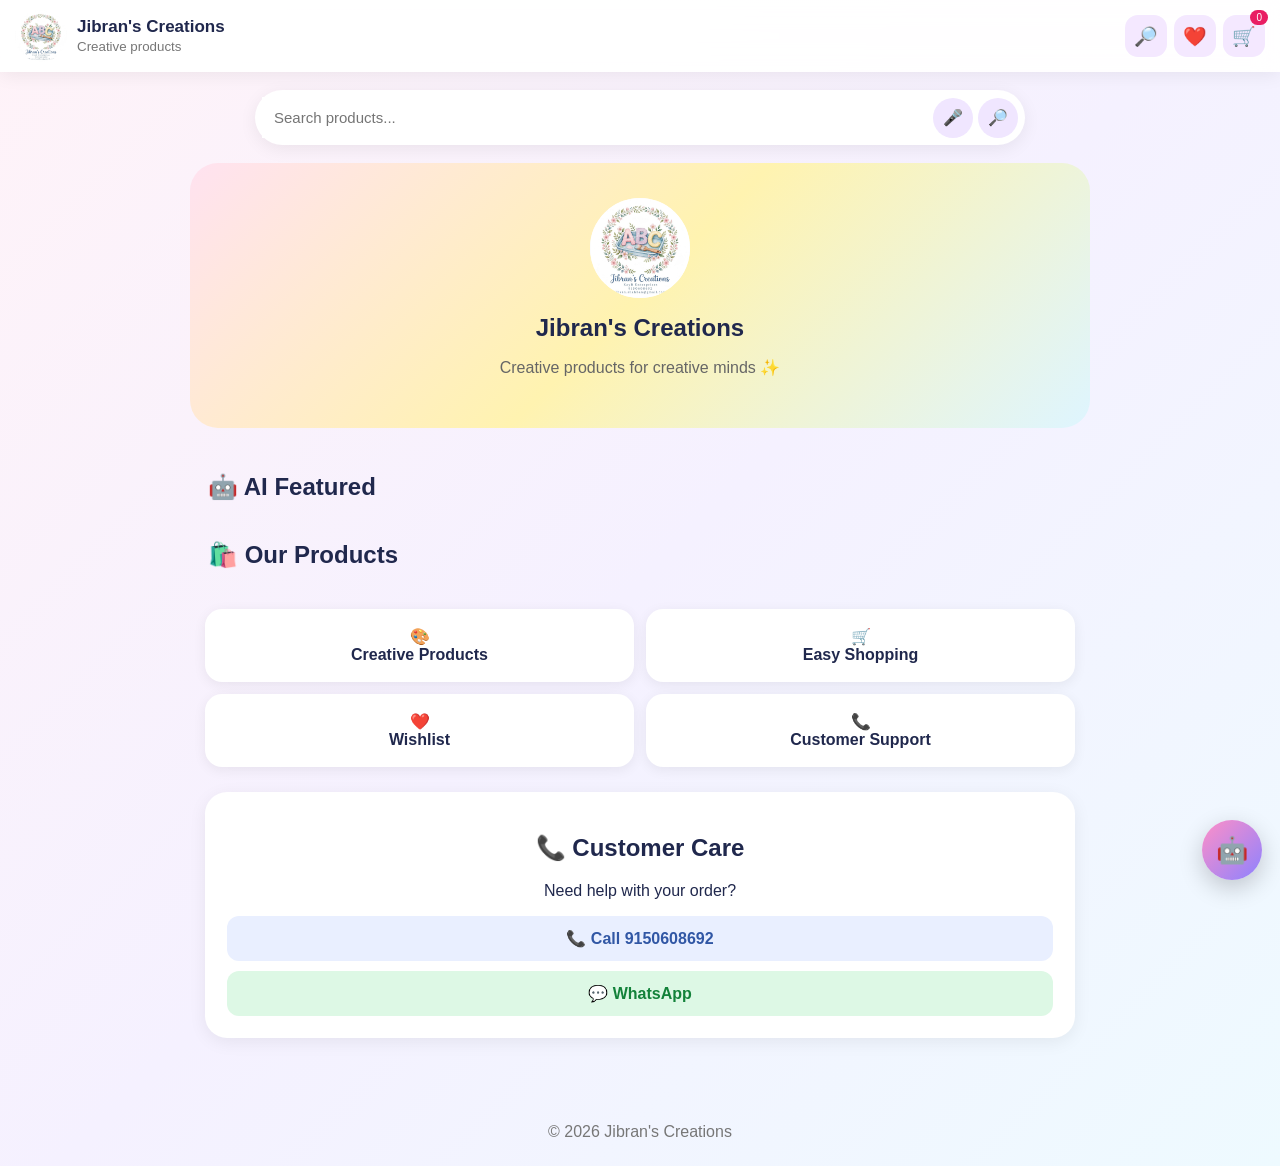
<file: index.html>
<!DOCTYPE html>
<html lang="en">
<head>
<meta charset="UTF-8">
<meta name="viewport" content="width=device-width, initial-scale=1.0">
<title>Jibran's Creations</title>

<style>
*{box-sizing:border-box}
body{
margin:0;font-family:Arial,sans-serif;
background:linear-gradient(135deg,#fff3f8,#f5f1ff,#eefaff);
color:#20284d;
}
button,input,textarea{font:inherit}
button{cursor:pointer}

header{
position:sticky;top:0;z-index:1000;
background:#ffffffee;
backdrop-filter:blur(12px);
padding:10px 15px;
display:flex;align-items:center;justify-content:space-between;
box-shadow:0 3px 18px #0001;
}
.brand{display:flex;align-items:center;gap:10px}
.brand img{
width:52px;height:52px;border-radius:50%;object-fit:contain;
}
.brand b{font-size:17px}
.brand small{color:#777}

.headBtns{display:flex;gap:7px}
.headBtns button{
width:42px;height:42px;border:0;border-radius:13px;
background:#f4e8ff;font-size:19px;
position:relative;
}
.badge{
position:absolute;right:-3px;top:-5px;
background:#e91e63;color:white;
border-radius:10px;padding:2px 6px;font-size:10px;
}

.search{
max-width:800px;margin:18px auto;padding:0 15px;
}
.searchBox{
background:white;border-radius:30px;padding:7px;
display:flex;align-items:center;gap:5px;
box-shadow:0 4px 18px #0001;
}
.searchBox input{
flex:1;border:0;outline:0;padding:12px;font-size:15px;
}
.searchBox button{
width:40px;height:40px;border:0;border-radius:50%;
background:#f0e6ff;
}

.history{
max-width:800px;margin:-10px auto 15px;
padding:0 15px;
display:none;
}
.history span{
display:inline-block;
background:white;
padding:7px 11px;
border-radius:15px;
margin:3px;
font-size:12px;
cursor:pointer;
}

.hero{
max-width:900px;margin:15px auto;padding:35px 20px;
text-align:center;border-radius:28px;
background:linear-gradient(135deg,#ffe2f0,#fff3b0,#def5ff);
}
.hero img{
width:100px;height:100px;border-radius:50%;
object-fit:contain;background:white;
}
.hero h1{margin:12px 0 5px}
.hero p{color:#666}

.container{
max-width:900px;margin:auto;
padding:5px 15px 60px;
}
.sectionTitle{margin:25px 3px 15px}

.grid{
display:grid;
grid-template-columns:repeat(auto-fit,minmax(230px,1fr));
gap:18px;
}

.product{
background:white;border-radius:24px;
overflow:hidden;
box-shadow:0 7px 28px #0002;
animation:cardIn .4s ease;
transition:.25s;
}
.product:hover{
transform:translateY(-4px);
box-shadow:0 12px 32px #0002;
}
.productImg{
width:100%;height:270px;
object-fit:cover;display:block;
background:#f5f5f5;
}
.noImage{
height:270px;
display:flex;
align-items:center;
justify-content:center;
font-size:65px;
background:#f5f5f5;
}

.productInfo{padding:18px}
.productName{font-size:21px;margin:0 0 8px}
.desc{color:#555;line-height:1.5}

.priceRow{
display:flex;align-items:center;
gap:8px;flex-wrap:wrap;margin-top:14px;
}
.old{text-decoration:line-through;color:#888}
.price{
font-size:25px;font-weight:bold;color:#e91e63;
}
.off{
background:#def7e7;color:#168348;
padding:5px 8px;border-radius:8px;
font-size:12px;font-weight:bold;
}
.delivery{color:#666;font-size:14px}

.actions{
display:flex;gap:8px;margin-top:16px;
}
.actions button{
border:0;border-radius:13px;
padding:12px 9px;font-weight:bold;
}
.cartBtn{flex:1;background:#ffe18d}
.buyBtn{flex:1;background:#e68bc1;color:white}

.heart{
width:52px;background:white;
border:1px solid #ddd!important;
font-size:29px;color:#777;
}
.heart.liked{
color:#e91e63;
background:#fff1f6;
border-color:#f1b1c9!important;
animation:heartPop .25s;
}

.empty{
background:white;border-radius:22px;
padding:40px 20px;text-align:center;
box-shadow:0 4px 18px #0001;
grid-column:1/-1;
}

.features{
display:grid;
grid-template-columns:repeat(2,1fr);
gap:12px;margin:25px 0;
}
.feature{
background:white;padding:18px;
text-align:center;border-radius:17px;
box-shadow:0 3px 13px #0001;
}

.contact{
background:white;border-radius:22px;
padding:22px;text-align:center;
box-shadow:0 4px 18px #0001;
}
.contact a{
display:block;text-decoration:none;
padding:13px;margin-top:10px;
border-radius:12px;font-weight:bold;
}
.call{background:#e9efff;color:#3157a5}
.whatsapp{background:#ddf8e5;color:#13823a}

footer{text-align:center;color:#777;padding:25px}

.modal{
display:none;
position:fixed;inset:0;
background:#0008;
z-index:5000;
align-items:center;
justify-content:center;
padding:15px;
}
.modal.show{
display:flex;
animation:fade .2s;
}
.modalCard{
width:100%;max-width:650px;
max-height:88vh;overflow:auto;
background:white;border-radius:25px;
padding:20px;
box-shadow:0 20px 70px #0005;
animation:pop .25s;
}
.modalHead{
display:flex;justify-content:space-between;
align-items:center;
}
.close{
border:0;background:#eee;
width:38px;height:38px;
border-radius:50%;font-size:22px;
}

.item{
display:flex;gap:12px;
align-items:center;
background:#fafafa;
border-radius:16px;
padding:10px;margin-bottom:10px;
}
.item img{
width:70px;height:70px;
border-radius:12px;
object-fit:cover;
}
.itemText{flex:1}
.itemText b{display:block;margin-bottom:5px}
.remove{
border:0;background:#ffe5ee;
color:#e91e63;
border-radius:10px;
padding:9px;
}

.qty{
display:flex;align-items:center;
gap:5px;
}
.qty button{
width:30px;height:30px;
border:0;border-radius:8px;
background:#eee;
}

.total{
font-size:21px;
font-weight:bold;
margin:18px 0;
}

.primary{
width:100%;
border:0;border-radius:12px;
padding:13px;
font-weight:bold;
background:#8d82ff;color:white;
}

.adminForm{
display:grid;
gap:10px;
}
.adminForm input,
.adminForm textarea{
width:100%;
border:1px solid #ddd;
border-radius:12px;
padding:12px;
outline:0;
}
.adminForm textarea{
min-height:80px;
resize:vertical;
}

.adminRow{
display:flex;
align-items:center;
justify-content:space-between;
gap:10px;
padding:12px 0;
border-bottom:1px solid #eee;
}
.danger{
border:0;
background:#ffe1e1;
color:#b22;
padding:9px;
border-radius:9px;
}

.aiBtn{
position:fixed;
right:18px;bottom:20px;
width:60px;height:60px;
border:0;border-radius:50%;
background:linear-gradient(135deg,#ff8fc7,#8d82ff);
color:white;font-size:26px;
box-shadow:0 8px 25px #0003;
z-index:3000;
animation:pulse 2s infinite;
}

.aiMsg{
background:#f5f2fa;
border-radius:14px;
padding:11px;
margin:8px 0;
}
.aiUser{
background:#e9ddff;
text-align:right;
}

.quick{
display:flex;
gap:7px;
overflow:auto;
margin:10px 0;
}
.quick button{
white-space:nowrap;
border:1px solid #dfc8ff;
background:white;
border-radius:20px;
padding:8px 11px;
}

@keyframes pulse{
50%{box-shadow:0 8px 35px #8d82ff88}
}
@keyframes fade{
from{opacity:0}to{opacity:1}
}
@keyframes pop{
from{opacity:0;transform:scale(.95)}
to{opacity:1;transform:scale(1)}
}
@keyframes cardIn{
from{opacity:0;transform:translateY(15px)}
to{opacity:1;transform:translateY(0)}
}
@keyframes heartPop{
50%{transform:scale(1.3)}
}

@media(max-width:600px){
.brand img{width:45px;height:45px}
.brand b{font-size:14px}
.headBtns button{
width:38px;height:38px;
}
.productImg,.noImage{height:250px}
.actions{flex-wrap:wrap}
.cartBtn,.buyBtn{min-width:40%}
.features{grid-template-columns:1fr 1fr}
}
</style>
</head>

<body>

<header>
<div class="brand">
<img src="logo.jpg" alt="Logo"
onerror="this.style.display='none'">
<div>
<b>Jibran's Creations</b><br>
<small>Creative products</small>
</div>
</div>

<div class="headBtns">
<button onclick="focusSearch()">🔎</button>
<button onclick="openWishlist()">❤️</button>
<button onclick="openCart()">
🛒 <span id="cartCount" class="badge">0</span>
</button>
</div>
</header>

<div class="search">
<div class="searchBox">
<input
id="searchInput"
placeholder="Search products..."
oninput="searchProducts()"
onfocus="showHistory()"
onkeydown="if(event.key==='Enter')saveSearch()"
>
<button onclick="voiceSearch()">🎤</button>
<button onclick="searchProducts()">🔎</button>
</div>
</div>

<div id="history" class="history"></div>

<section class="hero">
<img src="logo.jpg" alt="Logo"
onerror="this.style.display='none'">
<h1>Jibran's Creations</h1>
<p>Creative products for creative minds ✨</p>
</section>

<main class="container">

<h2 class="sectionTitle">🤖 AI Featured</h2>
<div id="featured" class="grid"></div>

<h2 class="sectionTitle">🛍️ Our Products</h2>
<div id="products" class="grid"></div>

<div class="features">
<div class="feature">🎨<br><b>Creative Products</b></div>
<div class="feature">🛒<br><b>Easy Shopping</b></div>
<div class="feature">❤️<br><b>Wishlist</b></div>
<div class="feature">📞<br><b>Customer Support</b></div>
</div>

<div class="contact">
<h2>📞 Customer Care</h2>
<p>Need help with your order?</p>

<a class="call" href="tel:9150608692">
📞 Call 9150608692
</a>

<a class="whatsapp"
href="https://wa.me/919150608692"
target="_blank">
💬 WhatsApp
</a>
</div>

</main>

<footer>
© 2026 Jibran's Creations
</footer>

<button class="aiBtn" onclick="openAI()">🤖</button>

<!-- CART -->

<div class="modal" id="cartModal">

<div class="modalCard">

<div class="modalHead">
<h2>🛒 Your Cart</h2>
<button class="close"
onclick="closeModal('cartModal')">×</button>
</div>

<div id="cartBody"></div>

</div>
</div>

<!-- WISHLIST -->

<div class="modal" id="wishlistModal">

<div class="modalCard">

<div class="modalHead">
<h2>❤️ Wishlist</h2>
<button class="close"
onclick="closeModal('wishlistModal')">×</button>
</div>

<div id="wishlistBody"></div>

</div>
</div>

<!-- AI -->

<div class="modal" id="aiModal">

<div class="modalCard">

<div class="modalHead">
<h2>🤖 Jibran AI Assistant</h2>
<button class="close"
onclick="closeModal('aiModal')">×</button>
</div>

<div id="messages">

<div class="aiMsg">
👋 Hi! I'm Jibran's AI Assistant.<br><br>
I can help you with products, prices,
offers and ordering.
</div>

</div>

<div class="quick">
<button onclick="quickAI('products')">
🛍️ Products
</button>

<button onclick="quickAI('price')">
💰 Price
</button>

<button onclick="quickAI('offers')">
🏷️ Offers
</button>

<button onclick="quickAI('buy')">
⚡ Buy
</button>
</div>

<div class="searchBox">
<input
id="aiInput"
placeholder="Ask AI..."
onkeydown="if(event.key==='Enter')sendAI()"
>
<button onclick="sendAI()">➤</button>
</div>

</div>
</div>

<!-- ADMIN -->

<div class="modal" id="adminModal">

<div class="modalCard">

<div class="modalHead">
<h2>⚙️ Admin Panel</h2>
<button class="close"
onclick="closeModal('adminModal')">×</button>
</div>

<p>Add your products here.</p>

<div class="adminForm">

<input id="pName"
placeholder="Product name">

<textarea id="pDescription"
placeholder="Product description"></textarea>

<input id="pPrice"
type="number"
placeholder="Product price">

<input id="pMrp"
type="number"
placeholder="MRP (optional)">

<input id="pDiscount"
type="number"
placeholder="Discount % (optional)">

<input id="pDelivery"
placeholder="Delivery info">

<input id="pImage"
placeholder="Image URL">

<button class="primary"
onclick="addProduct()">
➕ Add Product
</button>

</div>

<h3>Products</h3>

<div id="adminList"></div>

</div>
</div>

<script>

/* =========================
   DATA
========================= */

let products = getData("jibranProducts", []);
let cart = getData("jibranCart", []);
let wishlist = getData("jibranWishlist", []);
let history = getData("searchHistory", []);


/* =========================
   STORAGE
========================= */

function getData(key, fallback){

try{

const data = localStorage.getItem(key);

return data ? JSON.parse(data) : fallback;

}catch(error){

return fallback;

}

}

function saveData(){

localStorage.setItem(
"jibranProducts",
JSON.stringify(products)
);

localStorage.setItem(
"jibranCart",
JSON.stringify(cart)
);

localStorage.setItem(
"jibranWishlist",
JSON.stringify(wishlist)
);

localStorage.setItem(
"searchHistory",
JSON.stringify(history)
);

}


/* =========================
   SAFE TEXT
========================= */

function safe(value){

return String(value ?? "")
.replace(/&/g,"&amp;")
.replace(/</g,"&lt;")
.replace(/>/g,"&gt;")
.replace(/"/g,"&quot;")
.replace(/'/g,"&#039;");

}


/* =========================
   MONEY
========================= */

function money(value){

if(value === "" || value == null)
return "";

return "₹" +
Number(value).toLocaleString("en-IN");

}


/* =========================
   PRODUCT CARD
========================= */

function productCard(product){

const liked =
wishlist.includes(product.id);

const image =
product.image
?
`<img
class="productImg"
src="${safe(product.image)}"
alt="${safe(product.name)}"
onerror="this.style.display='none'"
>`
:
`<div class="noImage">🛍️</div>`;

return `

<article
class="product"
data-name="${safe(product.name).toLowerCase()}">

${image}

<div class="productInfo">

<h2 class="productName">
${safe(product.name)}
</h2>

<p class="desc">
${safe(product.description)}
</p>

<div class="priceRow">

${product.mrp !== ""
?
`<span class="old">
${money(product.mrp)}
</span>`
:""}

<span class="price">
${money(product.price)}
</span>

${product.discount
?
`<span class="off">
${safe(product.discount)}% OFF
</span>`
:""}

</div>

${product.delivery
?
`<p class="delivery">
🚚 ${safe(product.delivery)}
</p>`
:""}

<div class="actions">

<button
class="cartBtn"
onclick="addCart(${product.id})">
🛒 Add to Cart
</button>

<button
class="buyBtn"
onclick="buyNow(${product.id})">
⚡ Buy Now
</button>

<button
class="heart ${liked ? "liked" : ""}"
onclick="toggleWishlist(${product.id})">

${liked ? "♥" : "♡"}

</button>

</div>

</div>

</article>

`;

}


/* =========================
   RENDER PRODUCTS
========================= */

function renderProducts(){

const box =
document.getElementById("products");

const featured =
document.getElementById("featured");

if(!products.length){

box.innerHTML = `

<div class="empty">

<div style="font-size:50px">
🛍️
</div>

<h2>No products available</h2>

<p>
Products added from the Admin Panel
will appear here.
</p>

</div>

`;

featured.innerHTML = "";

}else{

box.innerHTML =
products.map(productCard).join("");

featured.innerHTML =
products
.slice(0,4)
.map(productCard)
.join("");

}

updateCartCount();
renderCart();
renderWishlist();
renderAdmin();

}


/* =========================
   SEARCH
========================= */

function focusSearch(){

const input =
document.getElementById("searchInput");

input.focus();

input.scrollIntoView({
behavior:"smooth",
block:"center"
});

}

function searchProducts(){

const query =
document.getElementById("searchInput")
.value
.toLowerCase()
.trim();

document
.querySelectorAll("#products .product")
.forEach(card=>{

const name =
card
.getAttribute("data-name")
.toLowerCase();

card.style.display =
!query || name.includes(query)
?
""
:
"none";

});

if(query){

document.getElementById("history")
.style.display="block";

}

}

function saveSearch(){

const input =
document.getElementById("searchInput");

const value =
input.value.trim();

if(!value)return;

history =
history.filter(x=>x!==value);

history.unshift(value);

history =
history.slice(0,8);

saveData();

renderHistory();

searchProducts();

}

function renderHistory(){

const box =
document.getElementById("history");

if(!history.length){

box.innerHTML="";

box.style.display="none";

return;

}

box.innerHTML =
history.map(x=>
`<span onclick="useHistory('${safe(x)}')">
🕘 ${safe(x)}
</span>`
).join("");

}

function showHistory(){

if(history.length){

document.getElementById("history")
.style.display="block";

renderHistory();

}

}

function useHistory(value){

document.getElementById("searchInput")
.value=value;

searchProducts();

}


/* =========================
   VOICE
========================= */

function voiceSearch(){

const SpeechRecognition =
window.SpeechRecognition ||
window.webkitSpeechRecognition;

if(!SpeechRecognition){

alert(
"Voice search is not supported in this browser."
);

return;

}

const recognition =
new SpeechRecognition();

recognition.lang="en-IN";

recognition.onresult=function(event){

const text =
event.results[0][0].transcript;

document.getElementById("searchInput")
.value=text;

saveSearch();

};

recognition.start();

}


/* =========================
   CART
========================= */

function addCart(id){

const existing =
cart.find(item=>item.id===id);

if(existing){

existing.qty++;

}else{

cart.push({
id:id,
qty:1
});

}

saveData();

updateCartCount();

renderCart();

openCart();

}

function updateCartCount(){

const count =
cart.reduce(
(total,item)=>total+item.qty,
0
);

document.getElementById("cartCount")
.innerText=count;

}

function changeQty(id,change){

const item =
cart.find(x=>x.id===id);

if(!item)return;

item.qty += change;

if(item.qty<=0){

cart =
cart.filter(x=>x.id!==id);

}

saveData();

updateCartCount();

renderCart();

}

function removeCart(id){

cart =
cart.filter(x=>x.id!==id);

saveData();

updateCartCount();

renderCart();

}

function renderCart(){

const box =
document.getElementById("cartBody");

if(!cart.length){

box.innerHTML = `

<div class="empty">

<div style="font-size:45px">
🛒
</div>

<h3>Your cart is empty</h3>

</div>

`;

return;

}

let total=0;

box.innerHTML =
cart.map(item=>{

const product =
products.find(
p=>p.id===item.id
);

if(!product)return "";

total +=
Number(product.price || 0)
*
item.qty;

return `

<div class="item">

${
product.image
?
`<img src="${safe(product.image)}">`
:
`<div style="font-size:40px">
🛍️
</div>`
}

<div class="itemText">

<b>
${safe(product.name)}
</b>

<small>
${money(product.price)}
</small>

</div>

<div class="qty">

<button
onclick="changeQty(${product.id},-1)">
−
</button>

<span>${item.qty}</span>

<button
onclick="changeQty(${product.id},1)">
+
</button>

</div>

<button
class="remove"
onclick="removeCart(${product.id})">
×
</button>

</div>

`;

}).join("")

+

`<div class="total">
Total: ${money(total)}
</div>

<button
class="primary"
onclick="orderCart()">
📲 Order on WhatsApp
</button>`;

}

function orderCart(){

if(!cart.length)return;

let message =
"Hello Jibran's Creations,%0A%0A"+
"I want to order:%0A";

cart.forEach(item=>{

const p =
products.find(x=>x.id===item.id);

if(p){

message +=
encodeURIComponent(
p.name +
" x" +
item.qty
)
+
"%0A";

}

});

window.open(
"https://wa.me/919150608692?text="+message,
"_blank"
);


/* =========================
   WISHLIST
========================= */

function toggleWishlist(id){

const index =
wishlist.indexOf(id);

if(index===-1){

wishlist.push(id);

}else{

wishlist.splice(index,1);

}

saveData();

renderProducts();

renderWishlist();

}

function renderWishlist(){

const box =
document.getElementById("wishlistBody");

const items =
wishlist
.map(id=>
products.find(p=>p.id===id)
)
.filter(Boolean);

if(!items.length){

box.innerHTML=`

<div class="empty">

<div style="font-size:45px">
❤️
</div>

<h3>Your Wishlist is empty</h3>

<p>
Tap the white heart on a product
to add it here.
</p>

</div>

`;

return;

}

box.innerHTML =
items.map(product=>`

<div class="item">

${
product.image
?
`<img src="${safe(product.image)}">`
:
`<div style="font-size:40px">
❤️
</div>`
}

<div class="itemText">

<b>
${safe(product.name)}
</b>

<small>
${money(product.price)}
</small>

</div>

<button
class="remove"
onclick="toggleWishlist(${product.id})">
Remove
</button>

</div>

`).join("");

}


/* =========================
   BUY NOW
========================= */

function buyNow(id){

const product =
products.find(p=>p.id===id);

if(!product)return;

const message =
"Hello Jibran's Creations,%0A%0A"+
"I want to buy:%0A"+
encodeURIComponent(product.name)+
"%0A%0APlease confirm my order.";

window.open(
"https://wa.me/919150608692?text="+message,
"_blank"
);


/* =========================
   MODALS
========================= */

function openCart(){

renderCart();

document
.getElementById("cartModal")
.classList.add("show");

}

function openWishlist(){

renderWishlist();

document
.getElementById("wishlistModal")
.classList.add("show");

}

function openAI(){

document
.getElementById("aiModal")
.classList.add("show");

}

function closeModal(id){

document
.getElementById(id)
.classList.remove("show");

}

document
.querySelectorAll(".modal")
.forEach(modal=>{

modal.addEventListener(
"click",
function(event){

if(event.target===modal){

closeModal(mod
</file>
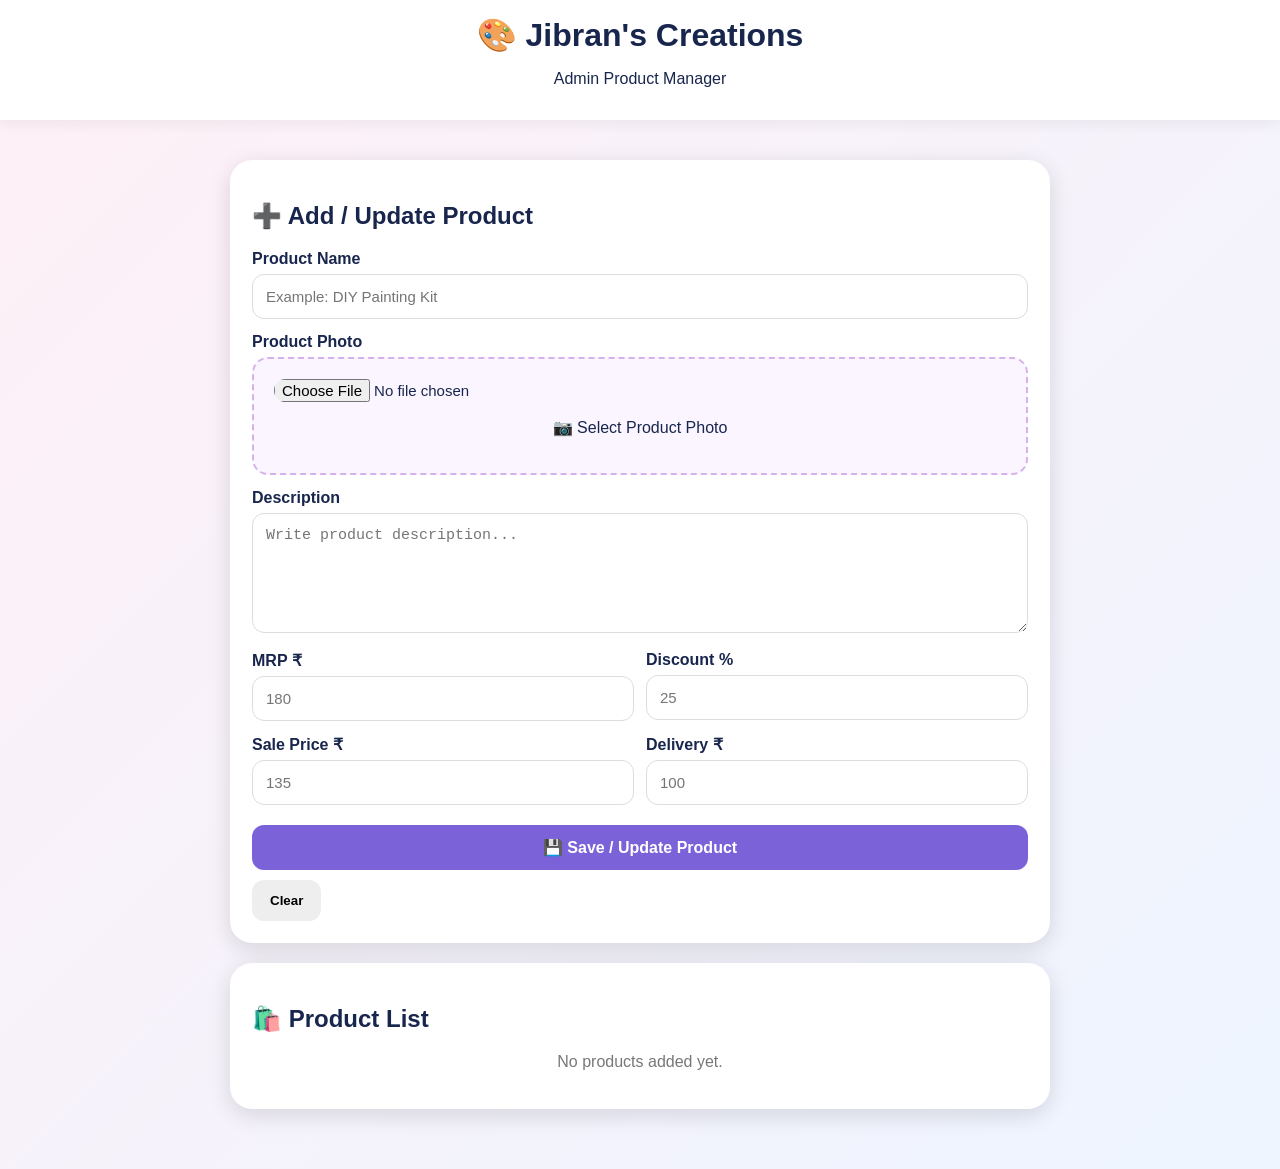
<file: admin.html>
<!DOCTYPE html>
<html lang="en">
<head>
<meta charset="UTF-8">
<meta name="viewport" content="width=device-width,initial-scale=1">
<title>Jibran's Creations — Admin</title>

<style>
*{box-sizing:border-box}
body{
  margin:0;
  font-family:Arial,sans-serif;
  background:linear-gradient(135deg,#fff0f7,#eef5ff);
  color:#18264d;
}
header{
  background:white;
  padding:16px;
  box-shadow:0 3px 15px #0001;
  text-align:center;
}
header h1{margin:0}
.container{
  max-width:850px;
  margin:25px auto;
  padding:15px;
}
.card{
  background:white;
  padding:22px;
  border-radius:22px;
  box-shadow:0 6px 25px #0002;
  margin-bottom:20px;
}
label{
  display:block;
  font-weight:bold;
  margin-top:14px;
  margin-bottom:6px;
}
input,textarea{
  width:100%;
  padding:13px;
  border:1px solid #ddd;
  border-radius:12px;
  font-size:15px;
  outline:none;
}
textarea{
  min-height:120px;
  resize:vertical;
}
input:focus,textarea:focus{
  border-color:#a878df;
}
.upload{
  border:2px dashed #d5b2ec;
  padding:20px;
  text-align:center;
  border-radius:16px;
  cursor:pointer;
  background:#faf5ff;
}
.upload input{
  border:0;
  padding:0;
  background:none;
}
.preview{
  display:none;
  width:100%;
  max-height:330px;
  object-fit:contain;
  border-radius:16px;
  margin-top:15px;
  background:#f5f5f5;
}
.row{
  display:grid;
  grid-template-columns:1fr 1fr;
  gap:12px;
}
button{
  border:0;
  padding:13px 18px;
  border-radius:12px;
  font-weight:bold;
  cursor:pointer;
}
.save{
  width:100%;
  margin-top:20px;
  background:#7c62d9;
  color:white;
  font-size:16px;
}
.clear{
  background:#eee;
  margin-top:10px;
}
.product{
  border:1px solid #eee;
  border-radius:17px;
  padding:12px;
  margin-top:12px;
  display:flex;
  gap:15px;
  align-items:center;
}
.product img{
  width:90px;
  height:90px;
  object-fit:cover;
  border-radius:12px;
}
.product-info{
  flex:1;
}
.delete{
  background:#ffe1e1;
  color:#b40000;
}
.edit{
  background:#eee5ff;
  color:#6842a5;
}
.empty{
  color:#777;
  text-align:center;
}
@media(max-width:600px){
  .row{grid-template-columns:1fr}
  .product{
    align-items:flex-start;
  }
}
</style>
</head>

<body>

<header>
  <h1>🎨 Jibran's Creations</h1>
  <p>Admin Product Manager</p>
</header>

<div class="container">

<div class="card">

<h2>➕ Add / Update Product</h2>

<label>Product Name</label>
<input id="name" placeholder="Example: DIY Painting Kit">

<label>Product Photo</label>

<div class="upload">
  <input
    id="photo"
    type="file"
    accept="image/*"
    onchange="previewPhoto(event)"
  >
  <p>📷 Select Product Photo</p>
</div>

<img id="preview" class="preview">

<label>Description</label>
<textarea
  id="description"
  placeholder="Write product description..."
></textarea>

<div class="row">

<div>
<label>MRP ₹</label>
<input id="mrp" type="number" placeholder="180">
</div>

<div>
<label>Discount %</label>
<input id="discount" type="number" placeholder="25">
</div>

</div>

<div class="row">

<div>
<label>Sale Price ₹</label>
<input id="price" type="number" placeholder="135">
</div>

<div>
<label>Delivery ₹</label>
<input id="delivery" type="number" placeholder="100">
</div>

</div>

<button class="save" onclick="saveProduct()">
💾 Save / Update Product
</button>

<button class="clear" onclick="clearForm()">
Clear
</button>

</div>

<div class="card">

<h2>🛍️ Product List</h2>

<div id="products"></div>

</div>

</div>

<script>

let products =
JSON.parse(localStorage.getItem("jibranProducts") || "[]");

let selectedImage = "";
let editingIndex = -1;


/* PHOTO PREVIEW */

function previewPhoto(event){

const file = event.target.files[0];

if(!file) return;

const reader = new FileReader();

reader.onload = function(e){

selectedImage = e.target.result;

const preview =
document.getElementById("preview");

preview.src = selectedImage;
preview.style.display = "block";

};

reader.readAsDataURL(file);

}


/* SAVE PRODUCT */

function saveProduct(){

const name =
document.getElementById("name").value.trim();

const description =
document.getElementById("description").value.trim();

const mrp =
Number(document.getElementById("mrp").value);

const discount =
Number(document.getElementById("discount").value);

const price =
Number(document.getElementById("price").value);

const delivery =
Number(document.getElementById("delivery").value);


if(!name){
alert("Product name डालो.");
return;
}

if(!selectedImage && editingIndex === -1){
alert("Product photo select करो.");
return;
}

const product = {

name:name,

image:selectedImage ||
products[editingIndex].image,

description:description,

mrp:mrp,

discount:discount,

price:price,

delivery:delivery,

updatedAt:new Date().toISOString()

};


if(editingIndex === -1){

products.push(product);

alert("✅ Product saved!");

}else{

products[editingIndex] = product;

alert("✅ Product updated!");

}


localStorage.setItem(
"jibranProducts",
JSON.stringify(products)
);

clearForm();

showProducts();

}


/* SHOW PRODUCTS */

function showProducts(){

const box =
document.getElementById("products");

if(products.length === 0){

box.innerHTML =
'<p class="empty">No products added yet.</p>';

return;

}

box.innerHTML = products.map((p,i)=>`

<div class="product">

<img src="${p.image}" alt="${escapeHTML(p.name)}">

<div class="product-info">

<b>${escapeHTML(p.name)}</b>

<p>
MRP: ₹${p.mrp || 0}<br>
<strong>Sale: ₹${p.price || 0}</strong>
</p>

</div>

<button class="edit"
onclick="editProduct(${i})">
✏️
</button>

<button class="delete"
onclick="deleteProduct(${i})">
🗑️
</button>

</div>

`).join("");

}


/* EDIT */

function editProduct(i){

const p = products[i];

editingIndex = i;

document.getElementById("name").value = p.name;

document.getElementById("description").value =
p.description;

document.getElementById("mrp").value =
p.mrp;

document.getElementById("discount").value =
p.discount;

document.getElementById("price").value =
p.price;

document.getElementById("delivery").value =
p.delivery;

selectedImage = p.image;

document.getElementById("preview").src =
p.image;

document.getElementById("preview").style.display =
"block";

window.scrollTo({
top:0,
behavior:"smooth"
});

}


/* DELETE */

function deleteProduct(i){

if(!confirm("Delete this product?")) return;

products.splice(i,1);

localStorage.setItem(
"jibranProducts",
JSON.stringify(products)
);

showProducts();

}


/* CLEAR */

function clearForm(){

editingIndex = -1;

selectedImage = "";

document.getElementById("name").value = "";

document.getElementById("description").value = "";

document.getElementById("mrp").value = "";

document.getElementById("discount").value = "";

document.getElementById("price").value = "";

document.getElementById("delivery").value = "";

document.getElementById("photo").value = "";

document.getElementById("preview").src = "";

document.getElementById("preview").style.display = "none";

}


/* SECURITY */

function escapeHTML(text){

return String(text)
.replaceAll("&","&amp;")
.replaceAll("<","&lt;")
.replaceAll(">","&gt;")
.replaceAll('"',"&quot;")
.replaceAll("'","&#039;");

}


/* LOAD */

showProducts();

</script>

</body>
</html>
</file>
